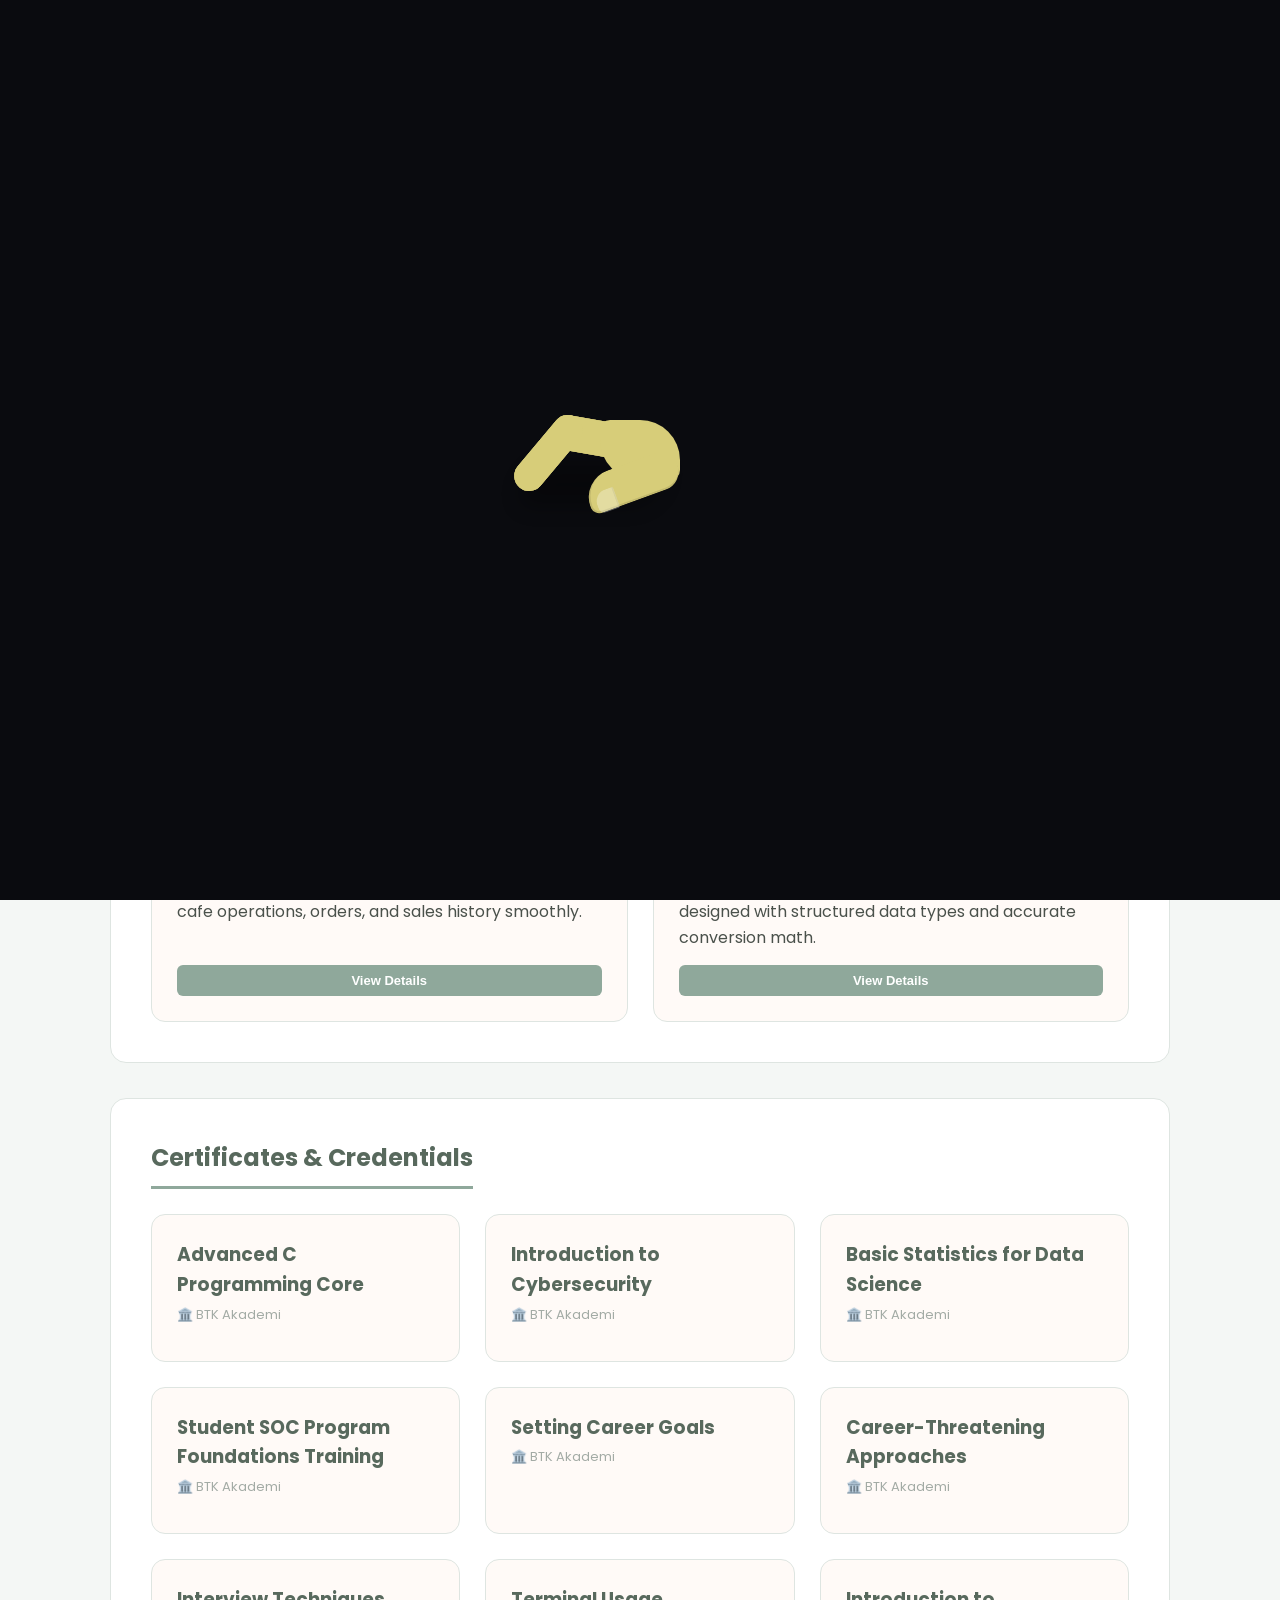
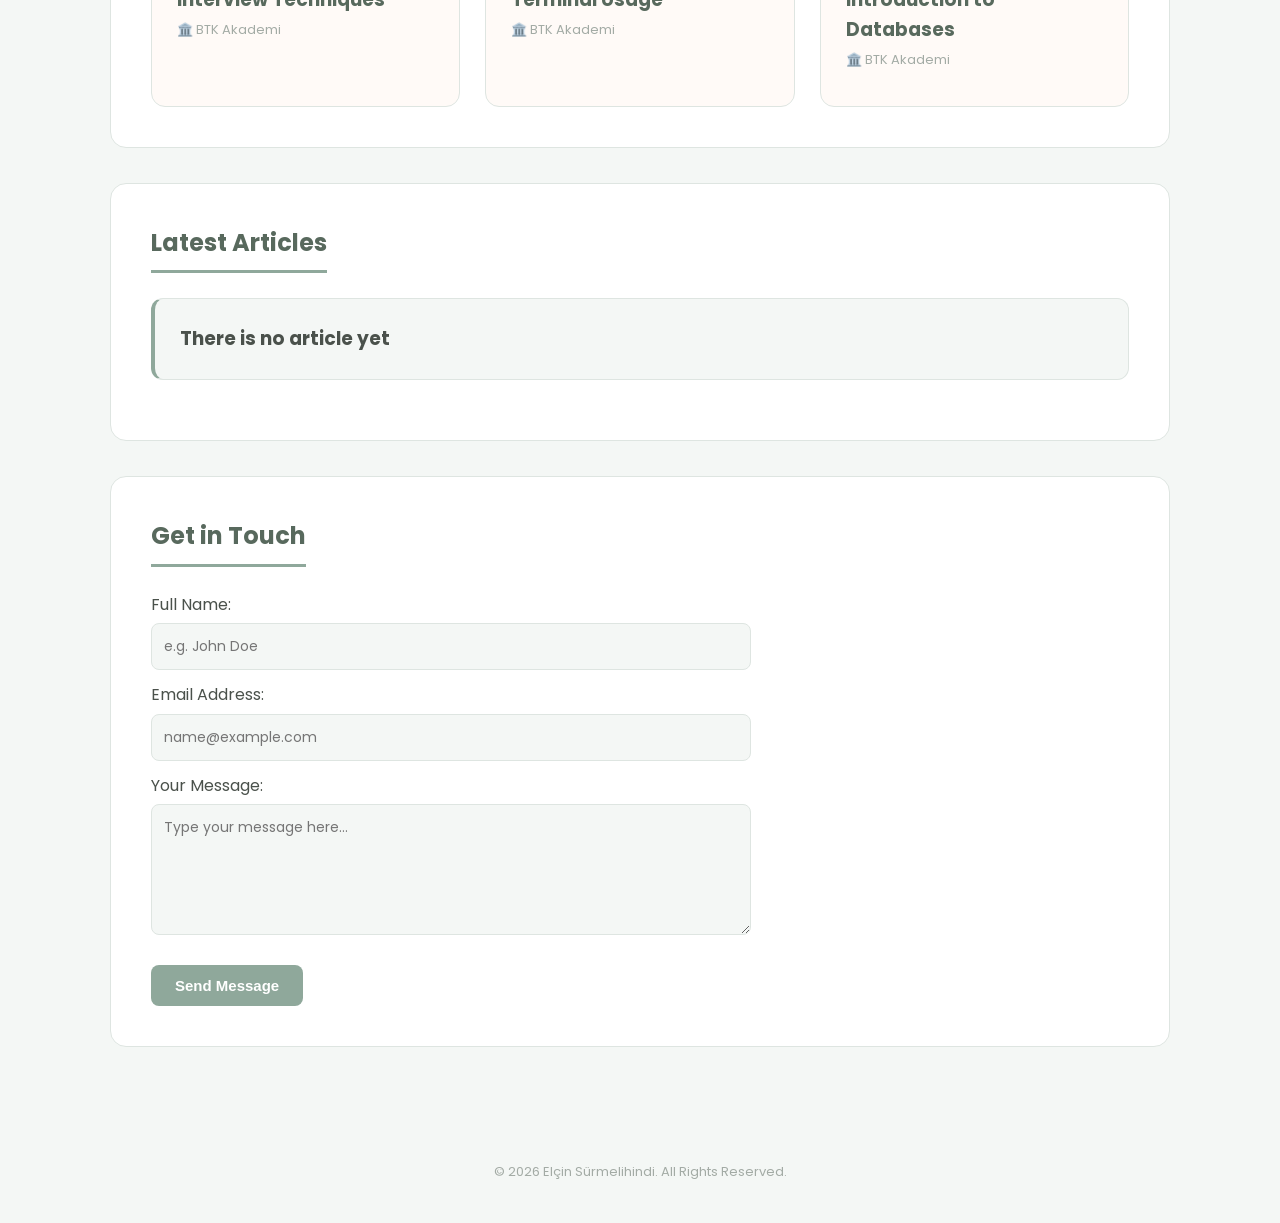
<file: index.html>
<!DOCTYPE html>
<html lang="en">
<head>
    <meta charset="UTF-8">
    <meta name="viewport" content="width=device-width, initial-scale=1.0">
    <title>Elçin Sürmelihindi | Professional Portfolio</title>
    <link rel="stylesheet" href="https://cdnjs.cloudflare.com/ajax/libs/font-awesome/6.4.0/css/all.min.css">
    <link rel="stylesheet" href="style.css">
</head>
<body>
    <div id="loading-screen">
        <div class="spinner">
            <div class="🤚">
                <div class="👉"></div>
                <div class="👉"></div>
                <div class="👉"></div>
                <div class="👉"></div>
                <div class="🌴"></div>    
                <div class="👍"></div>
            </div>
        </div>
    </div>

    <!-- 🌐 STICKY FLOATING SOCIAL BAR -->
    <div class="sticky-social-bar">
        <a href="https://github.com/eesurmelihindi" target="_blank" class="social-icon-btn" title="GitHub">
            <i class="fab fa-github"></i>
        </a>
     <a href="https://www.linkedin.com/in/eesurmelihindi/" target="_blank" class="social-icon-btn" title="LinkedIn">
    <i class="fab fa-linkedin-in"></i>
</a>
        <a href="#contact" class="social-icon-btn" title="Email">
            <i class="fas fa-envelope"></i>
        </a>
    </div>
    <header>
        <button id="menuToggle" class="menu-toggle-btn" aria-label="Open Menu">☰</button>

        <h1>Elçin Sürmelihindi</h1>

        <nav id="navMenu">
            <button id="closeSidebar" class="close-sidebar-btn">&times;</button>
            <ul>
                <li><a href="#about" onclick="closeMobileMenu()">About Me</a></li>
                <li><a href="#skills" onclick="closeMobileMenu()">Skills</a></li>
                <li><a href="#portfolio" onclick="closeMobileMenu()">Projects</a></li>
                <li><a href="#certificates" onclick="closeMobileMenu()">Certificates</a></li>
                <li><a href="#blog" onclick="closeMobileMenu()">Blog</a></li>
                <li><a href="#contact" onclick="closeMobileMenu()">Contact</a></li>
                <li class="nav-toggle-item mobile-visible-toggle">
                    <div class="toggleWrapper">
                        <input class="input" id="dn" type="checkbox" />
                        <label class="toggle" for="dn">
                            <span class="toggle__handler">
                                <span class="crater crater--1"></span>
                                <span class="crater crater--2"></span>
                                <span class="crater crater--3"></span>
                            </span>
                            <span class="star star--1"></span>
                            <span class="star star--2"></span>
                            <span class="star star--3"></span>
                            <span class="star star--4"></span>
                            <span class="star star--5"></span>
                            <span class="star star--6"></span>
                        </label>
                    </div>
                </li>
            </ul>
        </nav>
    </header>

    <main>
        <!-- ABOUT ME -->
        <section id="about">
            <h2>About Me</h2>
            <p>
                I am a student with a strong interest in technology and software development, committed to continuous learning and self-improvement. I develop simple AI-assisted projects using Python to gain practical experience and strengthen my programming skills. I am eager to learn new technologies, adaptable to new challenges, and solution-oriented in my approach. My goal is to further develop my skills and apply them in real-world projects and professional environments.
            </p>
        </section>

      
        <!-- SKILLS -->
            <section id="skills">
                <h2>Skills</h2>
                <div class="skills-container">
                    <div class="skill-card">
                        <span>C Programming</span>
                    </div>
                    <div class="skill-card">
                        <span>Python</span>
                    </div>
                    <div class="skill-card">
                        <span>SQL & Databases</span>
                    </div>
                    <div class="skill-card">
                        <span>Technical Translation</span>
                    </div>
                </div>
            </section>

        <!-- PROJECTS (REAL & STATIC) -->
        <section id="portfolio">
            <h2>Featured Projects</h2>
            <div class="portfolio-grid">
                
                <!-- PROJECT 1: CAFE MANAGEMENT -->
                <div class="project-card">
                    <div>
                        <h3>Cafe Management Application</h3>
                        <div class="project-tags">
                            <span class="tag">Python</span>
                            <span class="tag">React</span>
                        </div>
                        <p>A comprehensive application developed to manage cafe operations, orders, and sales history smoothly.</p>
                    </div>
                    <button class="view-btn" onclick="openProjectDetails('Cafe Management Application', 'This project is a full-stack cafe management system (kafe_proje). It tracks live table orders, processes billing, and generates daily sales reports using React for the interface and Python for the logic.', 'Python, React', 'https://github.com/eesurmelihindi')">View Details</button>
                </div>

                <!-- PROJECT 2: CURRENCY CONVERTER -->
                <div class="project-card">
                    <div>
                        <h3>Currency Converter Script</h3>
                        <div class="project-tags">
                            <span class="tag">C Language</span>
                            <span class="tag">Algorithms</span>
                        </div>
                        <p>A fast, terminal-based currency converter program designed with structured data types and accurate conversion math.</p>
                    </div>
                    <button class="view-btn" onclick="openProjectDetails('Currency Converter Script', 'A pure C application created to handle currency exchange conversions efficiently. It processes user requests with high statistical accuracy using clear algorithmic logic.', 'C Language, Algorithms', 'https://github.com/eesurmelihindi')">View Details</button>
                </div>

                <!-- 💡 NEW PROJECTS CAN BE ADDED RIGHT HERE BY COPY-PASTING A CARD -->

            </div>
        </section>

     

        <!-- CERTIFICATES -->
        <section id="certificates">
            <h2>Certificates & Credentials</h2>
            <div class="certificates-grid">
                
                <div class="cert-card">
                    <div>
                        <h3>Advanced C Programming Core</h3>
                        <div class="cert-info">🏛️ BTK Akademi</div>
                    </div>
                </div>

                <div class="cert-card">
                    <div>
                        <h3>Introduction to Cybersecurity</h3>
                        <div class="cert-info">🏛️ BTK Akademi</div>
                    </div>
                </div>

                <div class="cert-card">
                    <div> 
                        <h3>Basic Statistics for Data Science</h3>
                        <div class="cert-info">🏛️ BTK Akademi</div>
                    </div>
                </div>
                <div class="cert-card">
                    <div> 
                        <h3>Student SOC Program Foundations Training</h3>
                        <div class="cert-info">🏛️ BTK Akademi</div>
                    </div>
                </div>
                <div class="cert-card">
                    <div> 
                        <h3>Setting Career Goals</h3>
                        <div class="cert-info">🏛️ BTK Akademi</div>
                    </div>
                </div>
                <div class="cert-card">
                    <div> 
                        <h3>Career-Threatening Approaches</h3>
                        <div class="cert-info">🏛️ BTK Akademi</div>
                    </div>
                </div>
                <div class="cert-card">
                    <div> 
                        <h3>Interview Techniques</h3>
                        <div class="cert-info">🏛️ BTK Akademi</div>
                    </div>
                </div>
                <div class="cert-card">
                    <div> 
                        <h3>Terminal Usage</h3>
                        <div class="cert-info">🏛️ BTK Akademi</div>
                    </div>
                </div>
                <div class="cert-card">
                    <div> 
                        <h3>Introduction to Databases</h3>
                        <div class="cert-info">🏛️ BTK Akademi</div>
                    </div>
                </div>


                </div>
        </section>

    
        

        <!-- BLOG SECTION -->
        <section id="blog">
            <h2>Latest Articles</h2>
            <div id="blogContainer">
                
                <!-- BLOG POST 1 -->
                <article>
                   
                    <h3>There is no article yet</h3>
                </article>

                <!-- 💡 NEW BLOG ARTICLES CAN BE ADDED HERE AS AN <article> TO SHOW LIVE TO EVERYONE -->

            </div> 
        </section>

        <!-- CONTACT FORM -->
        <section id="contact">
            <h2>Get in Touch</h2>
            <!-- ⚠️ REMEMBER TO PASTE YOUR REAL FORMSPREE LINK IN THE ACTION BELOW -->
            <form action="https://formspree.io/f/mvzjwzay" method="POST" style="max-width: 600px;">
                <div style="margin-bottom: 12px;">
                    <label>Full Name:</label>
                    <input type="text" name="name" required placeholder="e.g. John Doe">
                </div>
                <div style="margin-bottom: 12px;">
                    <label>Email Address:</label>
                    <input type="email" name="_replyto" required placeholder="name@example.com" style="width:100%; padding:12px; border:1px solid var(--border-color); border-radius:8px; background:var(--bg-color); color:var(--text-color);">
                </div>
                <div style="margin-bottom: 12px;">
                    <label>Your Message:</label>
                    <textarea id="contactMessage" name="message" rows="5" required placeholder="Type your message here..."></textarea>
                </div>
                <button type="submit" style="background-color: var(--accent-color); color: white; border: none; padding: 12px 24px; font-size: 15px; font-weight: 600; border-radius: 8px; cursor: pointer; margin-top: 10px;">Send Message</button>
            </form>
        </section>
    </main>

    <!-- POP-UP MODAL CONTAINER -->
    <div id="projectModal" class="modal">
        <div class="modal-content">
            <span class="close-modal" id="closeModal">&times;</span>
            <h2 id="modalTitle" style="border:none; margin-bottom:10px;">Project Title</h2>
            <div id="modalTags" class="project-tags" style="margin-bottom:15px;"></div>
            <p id="modalDesc" style="margin-bottom:20px; white-space: pre-wrap;">Description...</p>
            <div id="modalLinkContainer"></div>
        </div>
    </div>

    <footer>
        <p>&copy; 2026 Elçin Sürmelihindi. All Rights Reserved.</p>
    </footer>

    <script>
        // ==================== 📱 MOBİL SİDEBAR MOTORU ====================
        // ==================== 📱 MOBİL SİDEBAR MOTORU (GÜÇLENDİRİLDİ) ====================
        const navMenu = document.getElementById('navMenu');
        const menuToggle = document.getElementById('menuToggle');
        const closeSidebar = document.getElementById('closeSidebar');

        // Menüyü Aç (Hem tıklama hem de mobilde dokunma algılayıcı eklendi)
        if (menuToggle) {
            const openMenu = (e) => {
                e.preventDefault();
                navMenu.classList.add('sidebar-active');
            };
            menuToggle.addEventListener('click', openMenu);
            menuToggle.addEventListener('touchstart', openMenu, { passive: false });
        }

        // Menüyü Kapat
        if (closeSidebar) {
            const hideMenu = (e) => {
                e.preventDefault();
                navMenu.classList.remove('sidebar-active');
            };
            closeSidebar.addEventListener('click', hideMenu);
            closeSidebar.addEventListener('touchstart', hideMenu, { passive: false });
        }

        // Menü linklerine tıklanınca sidebar otomatik kapansın
        window.closeMobileMenu = function() {
            if (navMenu) {
                navMenu.classList.remove('sidebar-active');
            }
        };
        // Theme Engine
     // ==================== 🌗 THEME ENGINE (NEW KRATER TOGGLE) ====================
     const themeToggle = document.getElementById('dn');

// Sayfa yüklendiğinde hafızadaki dark tercihini hatırla
if (localStorage.getItem('theme') === 'dark') {
    document.documentElement.setAttribute('data-theme', 'dark');
    themeToggle.checked = true; // Butonu gece (ay) moduna getirir
} else {
    themeToggle.checked = false; // Butonu gündüz (güneş) moduna getirir
}

// Buton durum her değiştiğinde temayı değiştir
themeToggle.addEventListener('change', () => {
    if (themeToggle.checked) {
        document.documentElement.setAttribute('data-theme', 'dark');
        localStorage.setItem('theme', 'dark');
    } else {
        document.documentElement.removeAttribute('data-theme');
        localStorage.setItem('theme', 'light');
    }
});


        // Modal View Details Trigger
        window.openProjectDetails = function(title, desc, tech, link) {
            document.getElementById('modalTitle').innerText = title;
            document.getElementById('modalDesc').innerText = desc;
            document.getElementById('modalTags').innerHTML = tech ? tech.split(',').map(t => `<span class="tag">${t.trim()}</span>`).join('') : '';
            document.getElementById('modalLinkContainer').innerHTML = link ? `<a href="${link}" target="_blank" class="action-link">View Source on GitHub →</a>` : '';
            document.getElementById('projectModal').style.display = 'flex';
        };

        document.getElementById('closeModal').onclick = function() { document.getElementById('projectModal').style.display = 'none'; };
        window.onclick = function(e) { if (e.target === document.getElementById('projectModal')) { document.getElementById('projectModal').style.display = 'none'; } };
        // ==================== ⏳ LOADING SCREEN CLOSER ====================
     // ==================== ⏳ LOADING SCREEN CLOSER (DÜZELTİLDİ) ====================
     window.addEventListener('load', () => {
            const loadingScreen = document.getElementById('loading-screen');
            
            setTimeout(() => {
                loadingScreen.style.opacity = '0';
                
                // ⚠️ KRİTİK HATA BURADAYDI: display: none komutu opacity bittikten sonra çalışmalı
                setTimeout(() => {
                    loadingScreen.style.display = 'none';
                }, 500); 
                
            }, 1500); // 1.5 saniye parmak animasyonunu izletir
        });
    </script>
</body>
</html>
</file>
<file: style.css>
/* ==========================================
   1. GLOBAL STYLES & VARIABLES
   ========================================== */
   @import url('https://fonts.googleapis.com/css2?family=Poppins:wght@300;400;500;600;700&display=swap');

   :root {
       --bg-color: #f4f7f5;
       --card-bg: #ffffff;
       --text-color: #4a514b;
       --title-color: #58695d;
       --accent-color: #8fa89b;
       --accent-hover: #769284;
       --project-bg: #fffaf7;
       --services-bg: #fdfbf7;
       --border-color: #dee5e1;
   }
   
   [data-theme="dark"] {
       --bg-color: #1e2522;
       --card-bg: #2a332f;
       --text-color: #cbd5ce;
       --title-color: #e2ede6;
       --accent-color: #8fa89b;
       --accent-hover: #a3bfae;
       --project-bg: #332d29;
       --services-bg: #2e2a26;
       --border-color: #3d4a43;
   }
   
   * { margin: 0; padding: 0; box-sizing: border-box; }
   
   body {
       font-family: 'Poppins', sans-serif;
       background-color: var(--bg-color);
       color: var(--text-color);
       line-height: 1.6;
       transition: background-color 0.3s, color 0.3s;
   }
   
   a { text-decoration: none; color: inherit; }
   
   /* ==========================================
      2. HEADER & NAVIGATION
      ========================================== */
   header {
       background-color: var(--card-bg);
       padding: 20px 10%;
       display: flex;
       justify-content: space-between;
       align-items: center;
       box-shadow: 0 4px 12px rgba(0,0,0,0.03);
       position: sticky;
       top: 0;
       z-index: 100;
   }
   
   header h1 { font-size: 22px; font-weight: 700; color: var(--title-color); }
   
   nav ul { display: flex; list-style: none; align-items: center; gap: 20px; }
   nav ul li a { font-weight: 500; color: var(--text-color); transition: all 0.3s ease; }
   nav ul li a:hover { color: var(--accent-color); }
   
   .theme-toggle-btn {
       background: none;
       border: 1px solid var(--border-color);
       padding: 6px 12px;
       border-radius: 20px;
       cursor: pointer;
       color: var(--text-color);
       font-size: 14px;
       transition: all 0.2s;
   }
   
   /* ==========================================
      3. MAIN LAYOUT
      ========================================== */
   main { max-width: 1100px; margin: 0 auto; padding: 40px 20px; }
   
   section {
       background: var(--card-bg);
       padding: 40px;
       margin-bottom: 35px;
       border-radius: 16px;
       border: 1px solid var(--border-color);
   }
   
   section h2 {
       font-size: 24px;
       color: var(--title-color);
       margin-bottom: 25px;
       border-bottom: 3px solid var(--accent-color);
       padding-bottom: 8px;
       display: inline-block;
   }
   
   /* ==========================================
      4. SKILLS (FLEXBOX)
      ========================================== */
   .skills-container { display: flex; flex-wrap: wrap; gap: 15px; }
   .skill-card {
       background-color: var(--bg-color);
       color: var(--title-color);
       padding: 12px 24px;
       border-radius: 30px;
       font-weight: 600;
       font-size: 15px;
       border: 1px solid var(--border-color);
       text-align: center;
   }
   
   /* ==========================================
      5. GRID LAYOUTS (PORTFOLIO, CERTS, SERVICES)
      ========================================== */
   .portfolio-grid, .certificates-grid, .services-grid {
       display: grid;
       grid-template-columns: repeat(auto-fit, minmax(280px, 1fr));
       gap: 25px;
   }
   
   .project-card, .cert-card, .service-card {
       background-color: var(--project-bg);
       border: 1px solid var(--border-color);
       padding: 25px;
       border-radius: 14px;
       display: flex;
       flex-direction: column;
       justify-content: space-between;
       transition: all 0.3s ease;
   }
   
   .service-card { background-color: var(--services-bg); }
   
   .project-card:hover, .cert-card:hover, .service-card:hover {
       transform: translateY(-5px);
       box-shadow: 0 8px 20px rgba(0,0,0,0.05);
   }
   
   .project-tags { display: flex; flex-wrap: wrap; gap: 6px; margin: 10px 0; }
   .tag { font-size: 11px; background: var(--card-bg); padding: 3px 8px; border-radius: 4px; border: 1px solid var(--border-color); }
   
   .cert-card h3, .service-card h3 { color: var(--title-color); margin-bottom: 5px; }
   .cert-info, .service-price { font-size: 13px; color: #a3aba5; margin-bottom: 10px; }
   
   .view-btn, .action-link {
       background-color: var(--accent-color);
       color: white;
       border: none;
       padding: 8px 16px;
       font-size: 13px;
       font-weight: 600;
       border-radius: 6px;
       cursor: pointer;
       transition: background 0.2s;
       display: inline-block;
       text-align: center;
       margin-top: 15px;
   }
   .view-btn:hover, .action-link:hover { background-color: var(--accent-hover); }
   
   /* ==========================================
      6. FAQ BÖLÜMÜ (ACCORDION)
      ========================================== */

   
   /* ==========================================
      7. STICKY FLOATING SOCIAL BAR
      ========================================== */
   .sticky-social-bar {
       position: fixed;
       right: 20px;
       top: 50%;
       transform: translateY(-50%);
       display: flex;
       flex-direction: column;
       gap: 12px;
       z-index: 500;
   }
   .social-icon-btn {
       background-color: var(--card-bg);
       border: 1px solid var(--border-color);
       color: var(--title-color);
       width: 45px;
       height: 45px;
       border-radius: 50%;
       display: flex;
       justify-content: center;
       align-items: center;
       font-weight: 700;
       font-size: 14px;
       box-shadow: 0 4px 10px rgba(0,0,0,0.05);
       transition: all 0.3s ease;
   }
   .social-icon-btn:hover {
       background-color: var(--accent-color);
       color: white;
       transform: scale(1.1);
   }
   
   /* ==========================================
      8. BLOG SECTION
      ========================================== */
   #blogContainer article {
       background: var(--bg-color);
       padding: 25px;
       border-radius: 12px;
       margin-bottom: 20px;
       border-left: 4px solid var(--accent-color);
       border-top: 1px solid var(--border-color);
       border-right: 1px solid var(--border-color);
       border-bottom: 1px solid var(--border-color);
   }
   .blog-meta { font-size: 12px; color: #a3aba5; margin-bottom: 10px; }
   
   /* ==========================================
      9. MODAL (POP-UP) DESIGN
      ========================================== */
   .modal {
       display: none;
       position: fixed;
       top: 0; left: 0; width: 100%; height: 100%;
       background-color: rgba(0, 0, 0, 0.4);
       backdrop-filter: blur(4px);
       z-index: 1000;
       justify-content: center; align-items: center;
   }
   
   .modal-content {
       background-color: var(--card-bg);
       padding: 35px;
       border-radius: 16px;
       max-width: 600px;
       width: 90%;
       border: 1px solid var(--border-color);
       position: relative;
       animation: modalAnim 0.3s ease;
   }
   
   @keyframes modalAnim {
       from { transform: translateY(-20px); opacity: 0; }
       to { transform: translateY(0); opacity: 1; }
   }
   
   .close-modal {
       position: absolute;
       top: 15px; right: 20px;
       font-size: 24px;
       cursor: pointer;
       color: var(--text-color);
   }
   .close-modal:hover { color: #d99a91; }
   
   /* ==========================================
      10. FORMS & INPUTS
      ========================================== */
   form input, form textarea, form select {
       width: 100%; padding: 12px;
       border: 1px solid var(--border-color);
       border-radius: 8px; font-family: inherit; font-size: 14px;
       background-color: var(--bg-color); color: var(--text-color); margin-top: 6px;
   }
/* ==========================================
   📱 RESPONSIVE & MOBILE LEFT SIDEBAR SYSTEM
   ========================================== */
.menu-toggle-btn, .close-sidebar-btn { display: none; }

@media (max-width: 768px) {
    /* Header elemanlarını sola doğru hizala */
    header {
        justify-content: flex-start !important;
        gap: 15px; /* Üç çizgi ile isim arasındaki boşluk */
        padding: 15px 20px;
    }



    /* Kapatma Çarpı Butonunu Göster */
    .close-sidebar-btn {
        display: block;
        background: none;
        border: none;
        font-size: 32px;
        color: var(--title-color);
        position: absolute;
        top: 20px;
        left: 25px;
        cursor: pointer;
    }

    /* Navigasyon Barını Gizle ve Gizli Sol Sidebar'a Dönüştür */
    header nav {
        position: fixed;
        top: 0;
        left: -300px;
        width: 280px;
        height: 100vh;
        background-color: var(--card-bg);
        box-shadow: 5px 0 15px rgba(0,0,0,0.05);
        padding: 80px 40px;
        transition: left 0.4s ease;
        z-index: 999;
        border-right: 1px solid var(--border-color);
    }

    /* Menü Aktif Olduğunda Sidebar Ekranın İçine Soldan Kayarak Gelsin */
    header nav.sidebar-active {
        left: 0;
    }

    /* Menü Linklerini Alt Alta Sırala */
    nav ul {
        flex-direction: column;
        align-items: flex-start;
        gap: 25px;
    }

    nav ul li a {
        font-size: 18px;
        font-weight: 600;
    }

    /* Sabit Sosyal Barı Mobilde Alt Kısma Yatay Hizala */
    .sticky-social-bar {
        position: static;
        flex-direction: row;
        justify-content: center;
        transform: none;
        margin-top: 20px;
        gap: 20px;
    }
}

   footer { text-align: center; padding: 40px; color: #a3aba5; font-size: 13px; }
   .social-icon-btn i {
    font-size: 20px;
    display: flex;
    align-items: center;
    justify-content: center;
}
/* The switch - the box around the slider */
.switch {
    font-size: 17px;
    position: relative;
    display: inline-block;
    width: 3.5em;
    height: 2em;
  }
  
  /* Hide default HTML checkbox */
  .switch input {
    opacity: 0;
    width: 0;
    height: 0;
  }
  
  /* The slider */
  .slider {
    --background: #28096b;
    position: absolute;
    cursor: pointer;
    top: 0;
    left: 0;
    right: 0;
    bottom: 0;
    background-color: var(--background);
    transition: .5s;
    border-radius: 30px;
  }
  
  .slider:before {
    position: absolute;
    content: "";
    height: 1.4em;
    width: 1.4em;
    border-radius: 50%;
    left: 10%;
    bottom: 15%;
    box-shadow: inset 8px -4px 0px 0px #fff000;
    background: var(--background);
    transition: .5s;
  }
  
  input:checked + .slider {
    background-color: #522ba7;
  }
  
  input:checked + .slider:before {
    transform: translateX(100%);
    box-shadow: inset 15px -4px 0px 15px #fff000;
  }
/* ==================== 🌗 UIVERSE KRATER TOGGLE ==================== */
.nav-toggle-item {
    display: flex;
    align-items: center;
    justify-content: center;
    padding-left: 15px;
  }
  
  .toggleWrapper {
    overflow: hidden;
    display: inline-block;
    position: relative;
  }
  
  .toggleWrapper .input {
    position: absolute;
    left: -99em;
  }
  
  .toggle {
    cursor: pointer;
    display: inline-block;
    position: relative;
    width: 75px; /* Menüye sığması için hafif küçültüldü */
    height: 40px;
    background-color: #83d8ff;
    border-radius: 84px;
    transition: background-color 200ms cubic-bezier(0.445, 0.05, 0.55, 0.95);
  }
  
  .toggle__handler {
    display: inline-block;
    position: relative;
    z-index: 1;
    top: 3px;
    left: 3px;
    width: 34px;
    height: 34px;
    background-color: #ffcf96;
    border-radius: 50px;
    box-shadow: 0 2px 6px rgba(0, 0, 0, 0.3);
    transition: all 400ms cubic-bezier(0.68, -0.55, 0.265, 1.55);
    transform: rotate(-45deg);
  }
  
  .toggle__handler .crater {
    position: absolute;
    background-color: #e8cda5;
    opacity: 0;
    transition: opacity 200ms ease-in-out;
    border-radius: 100%;
  }
  
  .toggle__handler .crater--1 { top: 14px; left: 8px; width: 4px; height: 4px; }
  .toggle__handler .crater--2 { top: 22px; left: 18px; width: 5px; height: 5px; }
  .toggle__handler .crater--3 { top: 8px; left: 20px; width: 6px; height: 6px; }
  
  .star {
    position: absolute;
    background-color: #fff;
    transition: all 300ms cubic-bezier(0.445, 0.05, 0.55, 0.95);
    border-radius: 50%;
  }
  
  .star--1 { top: 8px; left: 30px; z-index: 0; width: 25px; height: 3px; }
  .star--2 { top: 15px; left: 24px; z-index: 1; width: 25px; height: 3px; }
  .star--3 { top: 22px; left: 35px; z-index: 0; width: 25px; height: 3px; }
  
  .star--4, .star--5, .star--6 {
    opacity: 0;
    transition: all 300ms 0 cubic-bezier(0.445, 0.05, 0.55, 0.95);
  }
  
  .star--4 { top: 12px; left: 9px; z-index: 0; width: 2px; height: 2px; transform: translate3d(3px, 0, 0); }
  .star--5 { top: 24px; left: 14px; z-index: 0; width: 3px; height: 3px; transform: translate3d(3px, 0, 0); }
  .star--6 { top: 28px; left: 22px; z-index: 0; width: 2px; height: 2px; transform: translate3d(3px, 0, 0); }
  
  .input:checked + .toggle { background-color: #749dd6; }
  
  .input:checked + .toggle .toggle__handler {
    background-color: #ffe5b5;
    transform: translate3d(35px, 0, 0) rotate(0);
  }
  
  .input:checked + .toggle .toggle__handler .crater { opacity: 1; }
  .input:checked + .toggle .star--1 { width: 2px; height: 2px; }
  .input:checked + .toggle .star--2 { width: 4px; height: 4px; transform: translate3d(-5px, 0, 0); }
  .input:checked + .toggle .star--3 { width: 2px; height: 2px; transform: translate3d(-7px, 0, 0); }
  
  .input:checked + .toggle .star--4,
  .input:checked + .toggle .star--5,
  .input:checked + .toggle .star--6 {
    opacity: 1;
    transform: translate3d(0, 0, 0);
  }
  
  .input:checked + .toggle .star--4 { transition: all 300ms 200ms cubic-bezier(0.445, 0.05, 0.55, 0.95); }
  .input:checked + .toggle .star--5 { transition: all 300ms 300ms cubic-bezier(0.445, 0.05, 0.55, 0.95); }
  .input:checked + .toggle .star--6 { transition: all 300ms 400ms cubic-bezier(0.445, 0.05, 0.55, 0.95); }
  /* ==================== ⏳ UIVERSE TAP HAND LOADING SCREEN ==================== */
#loading-screen {
    position: fixed;
    top: 0;
    left: 0;
    width: 100%;
    height: 100vh;
    background-color: #0a0b0f; /* Sitenin arka plan rengiyle tam uyumlu */
    z-index: 99999;
    display: flex;
    justify-content: center;
    align-items: center;
    transition: opacity 0.5s ease;
  }
  
  .🤚 {
    --skin-color: #d7cd79; /* Portfolyonun imza mavi/mor rengine uyarlandı */
    --tap-speed: 0.6s;
    --tap-stagger: 0.1s;
    position: relative;
    width: 80px;
    height: 60px;
  }
  
  .🤚:before {
    content: '';
    display: block;
    width: 180%;
    height: 75%;
    position: absolute;
    top: 70%;
    right: 20%;
    background-color: black;
    border-radius: 40px 10px;
    filter: blur(10px);
    opacity: 0.3;
  }
  
  .🌴 {
    display: block;
    width: 100%;
    height: 100%;
    position: absolute;
    top: 0;
    left: 0;
    background-color: var(--skin-color);
    border-radius: 10px 40px;
  }
  
  .👍 {
    position: absolute;
    width: 120%;
    height: 38px;
    background-color: var(--skin-color);
    bottom: -18%;
    right: 1%;
    transform-origin: calc(100% - 20px) 20px;
    transform: rotate(-20deg);
    border-radius: 30px 20px 20px 10px;
    border-bottom: 2px solid rgba(0, 0, 0, 0.1);
    border-left: 2px solid rgba(0, 0, 0, 0.1);
  }
  
  .👍:after {
    width: 20%;
    height: 60%;
    content: '';
    background-color: rgba(255, 255, 255, 0.3);
    position: absolute;
    bottom: -8%;
    left: 5px;
    border-radius: 60% 10% 10% 30%;
    border-right: 2px solid rgba(0, 0, 0, 0.05);
  }
  
  .👉 {
    position: absolute;
    width: 80%;
    height: 35px;
    background-color: var(--skin-color);
    bottom: 32%;
    right: 64%;
    transform-origin: 100% 20px;
    animation-duration: calc(var(--tap-speed) * 2);
    animation-timing-function: ease-in-out;
    animation-iteration-count: infinite;
    transform: rotate(10deg);
  }
  
  .👉:before {
    content: '';
    position: absolute;
    width: 140%;
    height: 30px;
    background-color: var(--skin-color);
    bottom: 8%;
    right: 65%;
    transform-origin: calc(100% - 20px) 20px;
    transform: rotate(-60deg);
    border-radius: 20px;
  }
  
  .👉:nth-child(1) {
    animation-delay: 0;
    filter: brightness(70%);
    animation-name: tap-upper-1;
  }
  
  .👉:nth-child(2) {
    animation-delay: var(--tap-stagger);
    filter: brightness(80%);
    animation-name: tap-upper-2;
  }
  
  .👉:nth-child(3) {
    animation-delay: calc(var(--tap-stagger) * 2);
    filter: brightness(90%);
    animation-name: tap-upper-3;
  }
  
  .👉:nth-child(4) {
    animation-delay: calc(var(--tap-stagger) * 3);
    filter: brightness(100%);
    animation-name: tap-upper-4;
  }
  
  @keyframes tap-upper-1 {
    0%, 50%, 100% { transform: rotate(10deg) scale(0.4); }
    40% { transform: rotate(50deg) scale(0.4); }
  }
  
  @keyframes tap-upper-2 {
    0%, 50%, 100% { transform: rotate(10deg) scale(0.6); }
    40% { transform: rotate(50deg) scale(0.6); }
  }
  
  @keyframes tap-upper-3 {
    0%, 50%, 100% { transform: rotate(10deg) scale(0.8); }
    40% { transform: rotate(50deg) scale(0.8); }
  }
  
  @keyframes tap-upper-4 {
    0%, 50%, 100% { transform: rotate(10deg) scale(1); }
    40% { transform: rotate(50deg) scale(1); }
  }
  /* ==================== 📱 MOBİL İÇİN TOGGLE HİZALAMA DÜZELTMESİ ==================== */
@media (max-width: 768px) {
    #navMenu ul {
      display: flex !important;
      flex-direction: column !important;
      align-items: center !important;
      gap: 15px !important;
    }
  
    .nav-toggle-item.mobile-visible-toggle {
      display: flex !important;
      visibility: visible !important;
      opacity: 1 !important;
      padding: 10px 0 !important;
      width: 100% !important;
      justify-content: center !important;
    }
  
    .toggleWrapper {
      position: relative !important;
      left: 0 !important;
      top: 0 !important;
      transform: none !important;
    }
  }
  /* ==================== 📱 MOBİL HEADER VE MENÜ BUTONU DÜZELTMESİ ==================== */
@media (max-width: 768px) {
    header {
      display: flex !important;
      align-items: center !important;
      justify-content: space-between !important;
      padding: 10px 20px !important;
      position: relative !important;
      min-height: 60px !important;
      background-color: transparent !important; /* Arka plan çakışmalarını önler */
    }
  
    /* ☰ Açma butonunun mobilde kaybolmasını engeller */
    .menu-toggle-btn {
      display: block !important;
      position: static !important; /* Yukarı kaçmasını önler, header içine sabitler */
      font-size: 24px !important;
      color: var(--text-color, #333) !important; /* Temana göre butonun görünür olmasını sağlar */
      background: none !important;
      border: none !important;
      cursor: pointer !important;
      z-index: 1000 !important;
    }
  
    /* Başlığın yerini dengeler */
    header h1 {
      font-size: 20px !important;
      margin: 0 !important;
      text-align: center !important;
      flex-grow: 1 !important;
    }
  
    /* Uiverse toggle elementinin mobil dikey menüde taşmasını engeller */
    .nav-toggle-item {
      margin-top: 20px !important;
      list-style: none !important;
    }
  }
  /* ==================== 📱 HAMBURGER MENÜ BUTONU ZORLA GÖSTERME ==================== */
/* ==================== 📱 MOBİL HAMBURGER TEKE DÜŞÜRME VE HİZALAMA ==================== */
@media (max-width: 768px) {
    header {
      display: flex !important;
      align-items: center !important;
      justify-content: space-between !important;
      min-height: 60px !important;
      padding: 10px 20px !important;
      position: relative !important;
    }
  
    /* Sadece bizim HTML'e eklediğimiz esas butona dokunuyoruz, kopyaları eziyoruz */
    header > .menu-toggle-btn {
      display: block !important;
      visibility: visible !important;
      opacity: 1 !important;
      font-size: 28px !important;
      color: #5b6bff !important; /* Şık imza mavi rengimiz */
      background: none !important;
      border: none !important;
      cursor: pointer !important;
      position: absolute !important;
      left: 20px !important;
      top: 50% !important;
      transform: translateY(-50%) !important;
      z-index: 9999 !important;
    }
  
    /* Eğer sistemde başka bir görünmez kopya buton varsa onu tamamen gizle */
    header .menu-toggle-btn:not(header > .menu-toggle-btn) {
      display: none !important;
    }
  
    header h1 {
      margin-left: 50px !important;
      font-size: 20px !important;
    }
  }
  
    header h1 {
      margin-left: 50px !important;      /* Başlık butonun üstüne binmesin diye kaydır */
      font-size: 20px !important;
    }
  
  /* ==================== 📱 MOBİL SİDEBAR İÇİN TOGGLE GÖRÜNÜRLÜK AYARI ==================== */
/* ==================== 📱 MOBİL HAMBURGER TEK BUTON AYARI ==================== */
@media (max-width: 768px) {
    header {
      display: flex !important;
      align-items: center !important;
      justify-content: space-between !important;
      min-height: 60px !important;
      padding: 10px 20px !important;
    }
  
    /* Sadece en tepedeki beyaz hamburger butonunu hizalar */
    .menu-toggle-btn {
      display: block !important;
      font-size: 28px !important;
      color: #fff !important; /* Üst barda beyaz renkte net parlasın */
      background: none !important;
      border: none !important;
      cursor: pointer !important;
    }
  }
</file>
